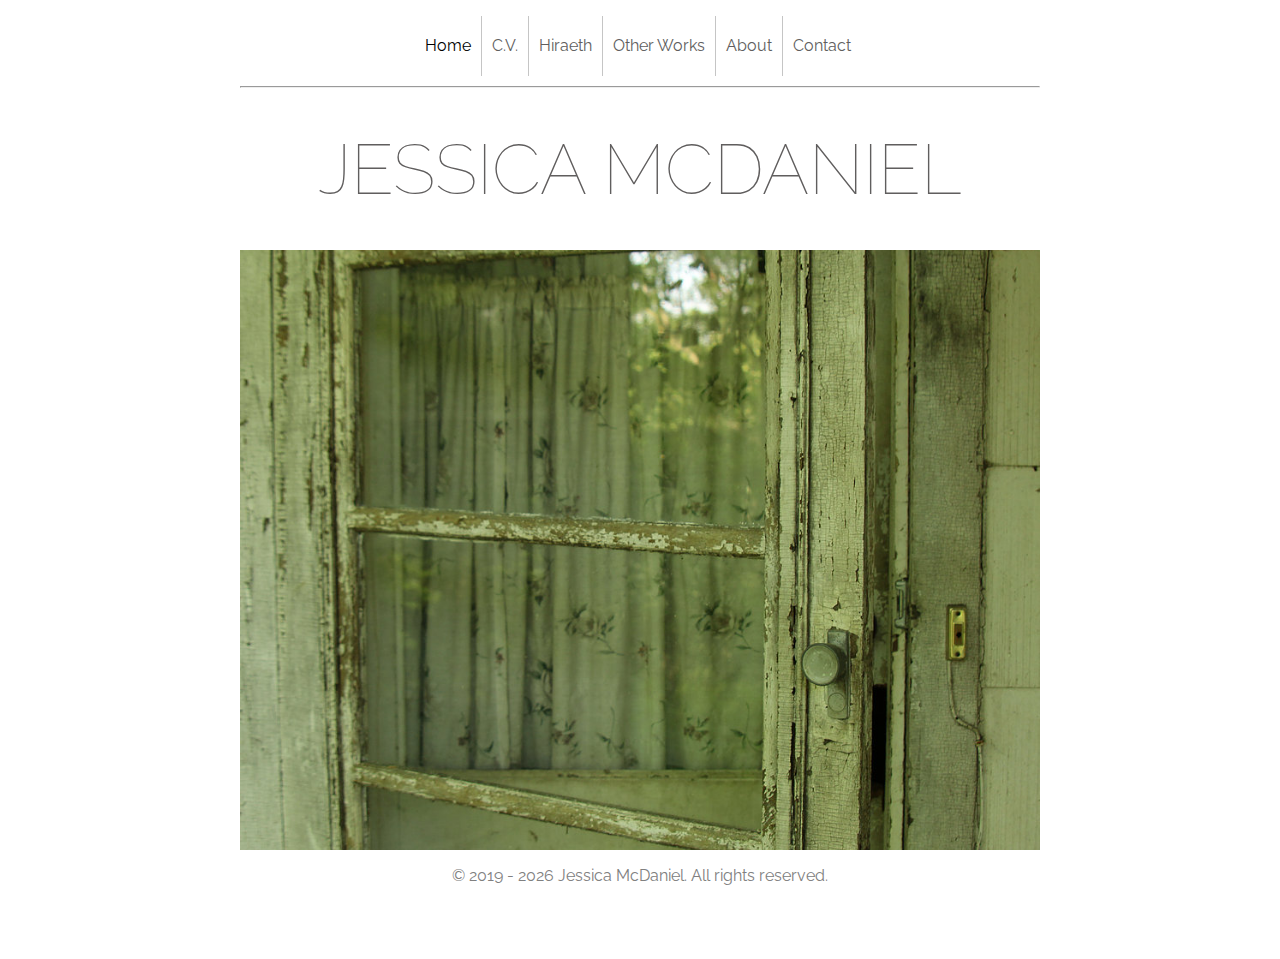
<file: index.html>
<html>
	<head>
		<!-- Created by Jordan Bierman -->
		<!-- jordan.c.bierman@gmail.com -->
		<title>Home | Jessica McDaniel</title>
		<link rel="stylesheet" href="UniversalStyle.css">
		<link href="https://fonts.googleapis.com/css?family=Raleway:100,400&display=swap" rel="stylesheet">
		<script type="text/javascript" src="onLoad.js"></script>
	</head>
	<body style="padding-top: 8px;">
		<div class="content">
			<header>
				<nav>
					<ul class="center">
						<li><a href="index.html" class="currentPage">Home</a></li>
						<li class="leftBorder"><a href="cv.html">C.V.</a></li>
						<li class="leftBorder"><a href="hiraeth.html">Hiraeth</a></li>
						<li class="leftBorder"><a href="otherWorks.html">Other Works</a></li>
						<li class="leftBorder"><a href="about.html">About</a></li>
						<li class="leftBorder"><a href="contact.html">Contact</a></li>
					</ul>
				</nav>
				<hr>
				<h1 class="header">Jessica McDaniel</h1>
			</header>
			<img src="Images/Assets/Doorway.jpg" style="height: 600px; object-fit: cover;">
			<footer>
				<div id="copyright">
				<p>&copy; Jessica McDaniel. All rights reserved.</p>
			</div>
			</footer>	
		</div>
	</body>
</html>
</file>
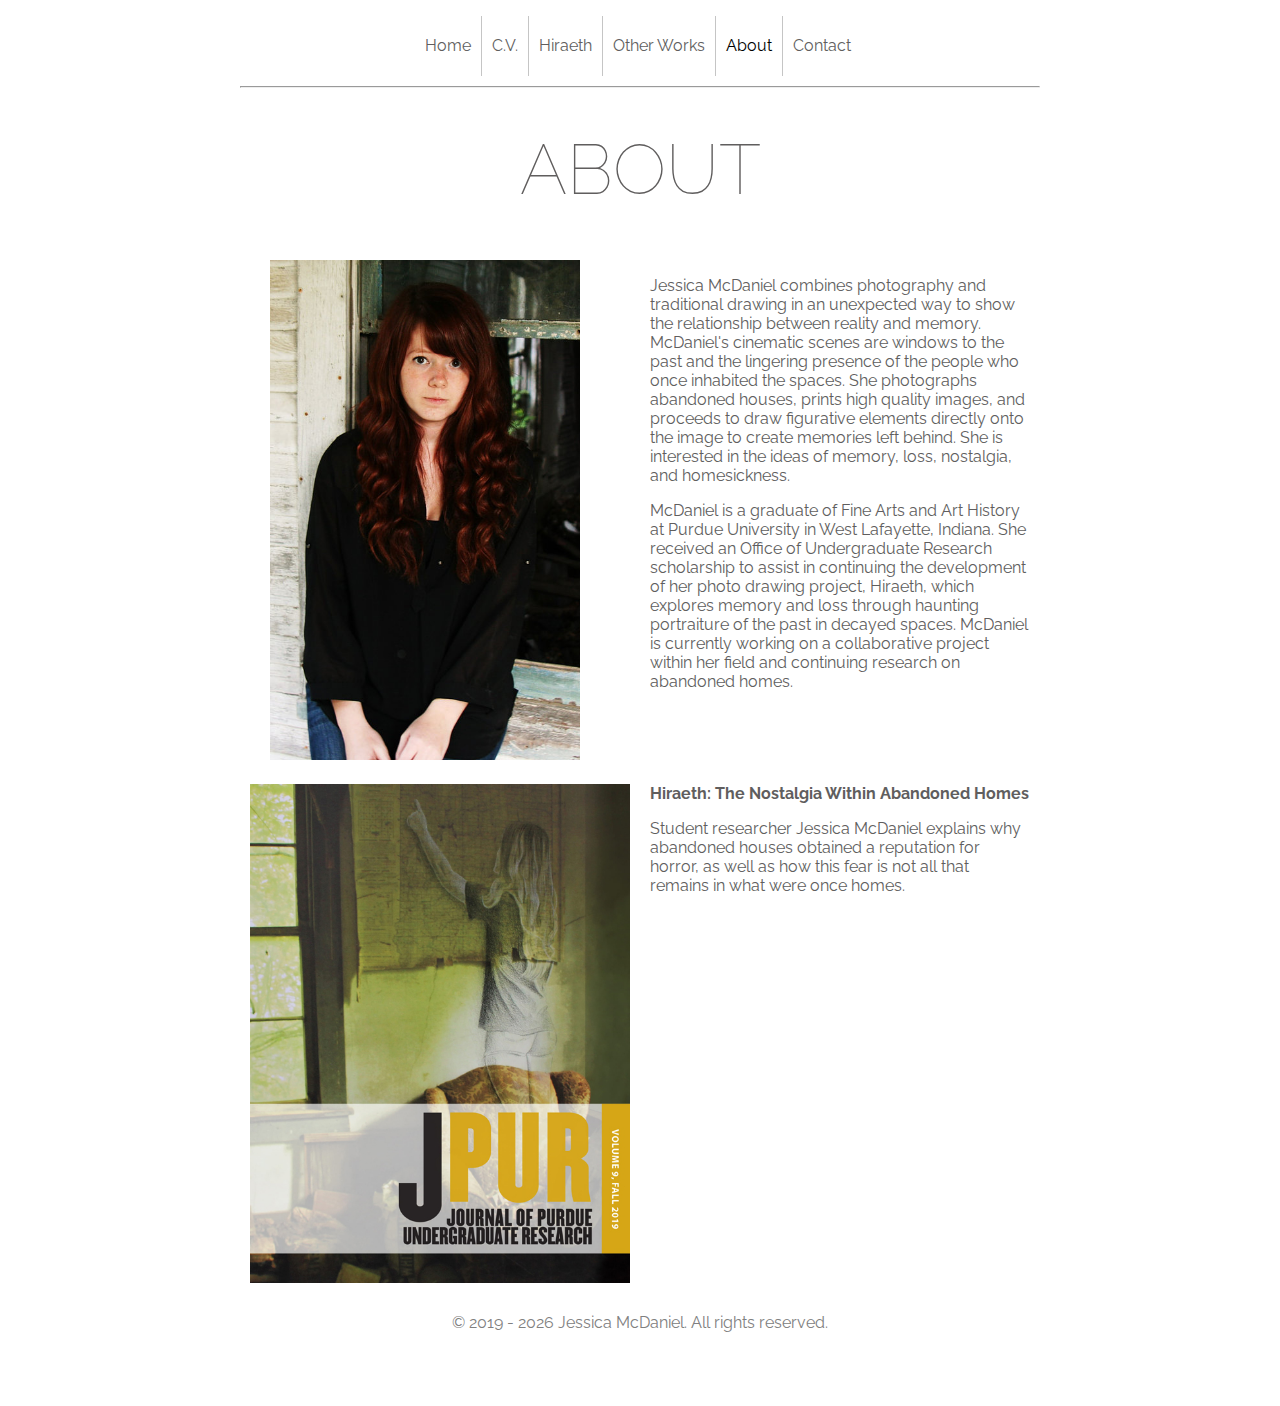
<file: about.html>
<!DOCTYPE html>
<html>
<head>
	<title>About | Jessica McDaniel</title>
	<link rel="stylesheet" href="UniversalStyle.css">
	<link href="https://fonts.googleapis.com/css?family=Raleway:100,400&display=swap" rel="stylesheet">
	<script type="text/javascript" src="onLoad.js"></script>
</head>
<body>
	<div class="content">
		<header>
			<nav>
				<ul class="center">
					<li><a href="index.html">Home</a></li>
					<li class="leftBorder"><a href="cv.html">C.V.</a></li>
					<li class="leftBorder"><a href="hiraeth.html">Hiraeth</a></li>
					<li class="leftBorder"><a href="otherWorks.html">Other Works</a></li>
					<li class="leftBorder"><a href="about.html" class="currentPage">About</a></li>
					<li class="leftBorder"><a href="contact.html">Contact</a></li>
				</ul>
			</nav>
			<hr>
			<h1 class="header">About</h1>
		</header>
		<div class="row">
			<div class="column">
				<img src="Images/Assets/HEADSHOT.jpg" id="aboutSidePicture">
			</div>
			<div class="column">
				<p>Jessica McDaniel combines photography and traditional drawing in an unexpected way to show the relationship between reality and memory. McDaniel's cinematic scenes are windows to the past and the lingering presence of the people who once inhabited the spaces. She photographs abandoned houses, prints high quality images, and proceeds to draw figurative elements directly onto the image to create memories left behind. She is interested in the ideas of memory, loss, nostalgia, and homesickness.</p>
				<p>McDaniel is a graduate of Fine Arts and Art History at Purdue University in West Lafayette, Indiana. She received an Office of Undergraduate Research scholarship to assist in continuing the development of her photo drawing project, Hiraeth, which explores memory and loss through haunting portraiture of the past in decayed spaces. McDaniel is currently working on a collaborative project within her field and continuing research on abandoned homes.</p>
			</div>
		</div>
		<div class="row">
			<div class="column">
				<img src="Images/Assets/JPUR2019 cover-1SM.jpg" alt="JPUR cover">
			</div>
			<div class="column">
				<a href="https://docs.lib.purdue.edu/jpur/vol9/iss1/9/"><strong>Hiraeth: The Nostalgia Within Abandoned Homes</strong></a>
				<br>
				<p>Student researcher Jessica McDaniel explains why abandoned houses obtained a reputation for horror, as well as how this fear is not all that remains in what were once homes.</p>
			</div>
		</div>
		<footer>
			<div id="copyright">
				<p>&copy; Jessica McDaniel. All rights reserved.</p>
			</div>
		</footer>
	</div>
</body>
</html>
</file>
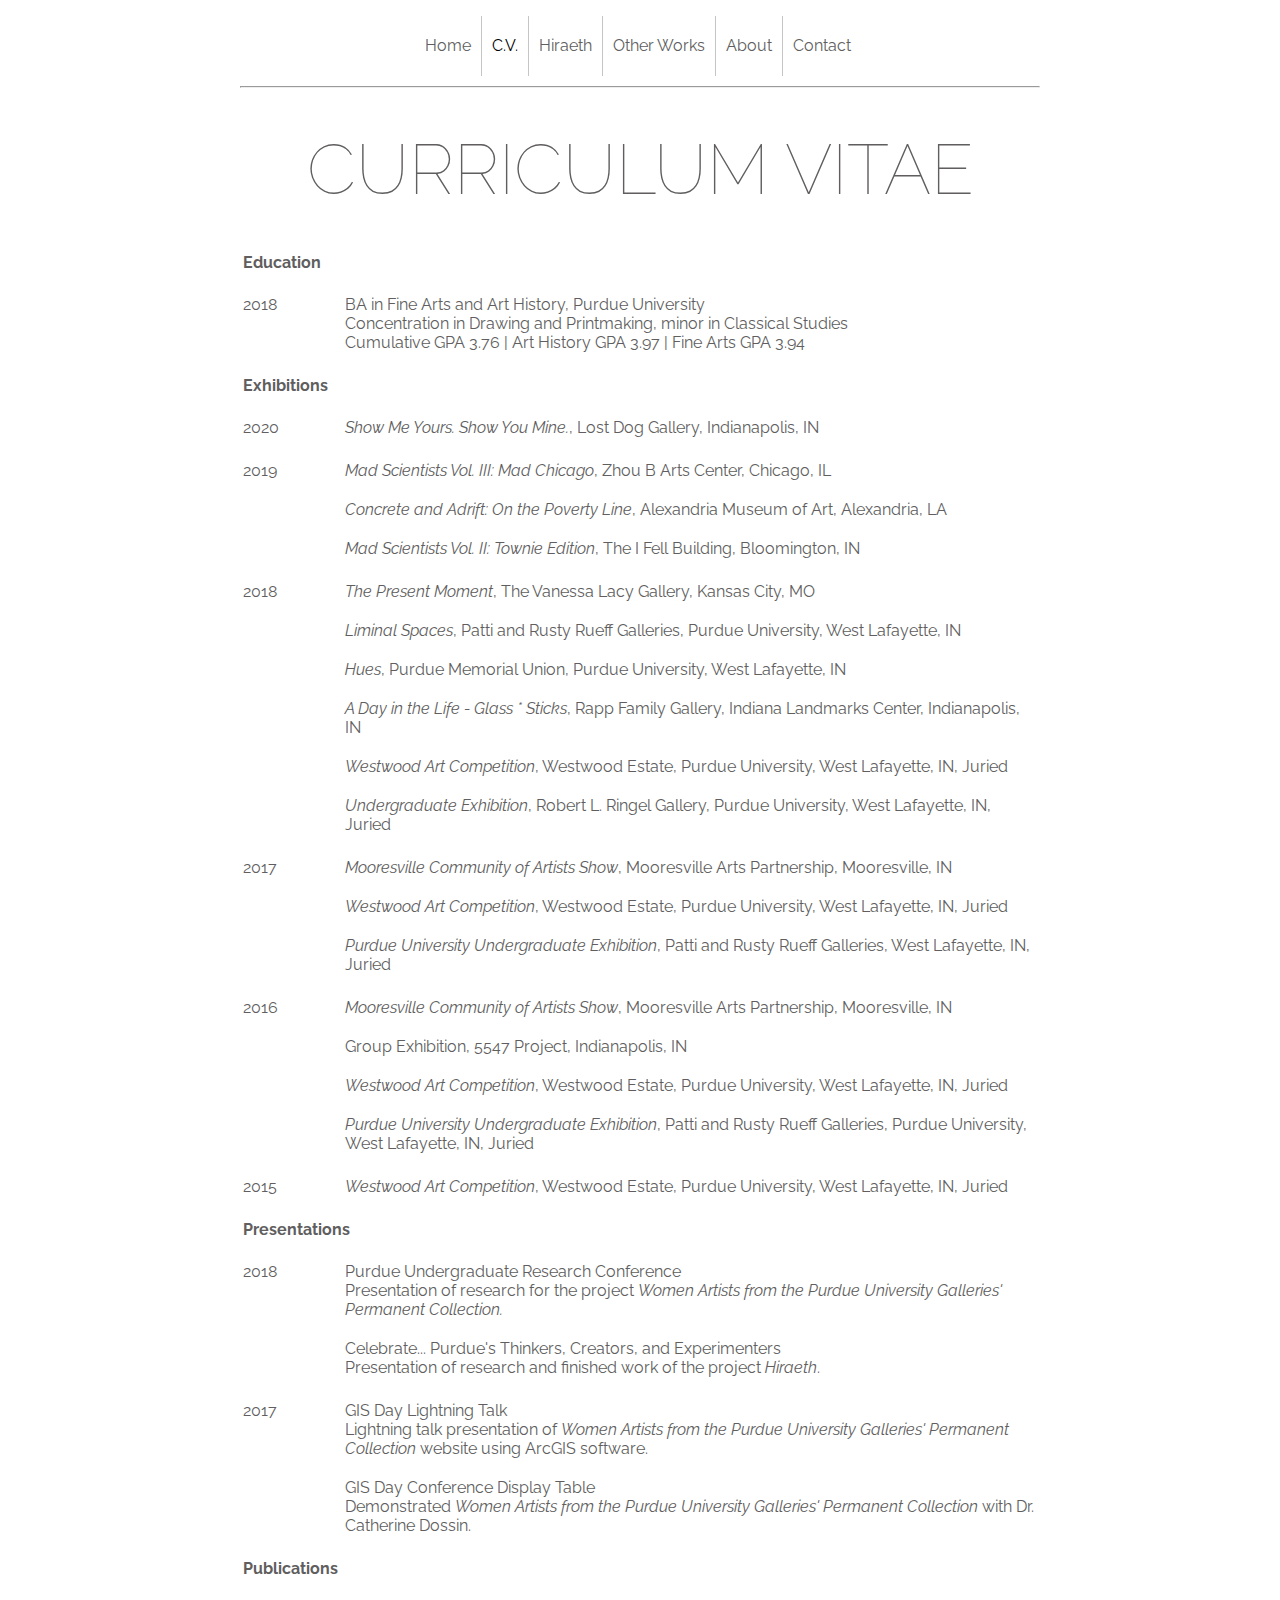
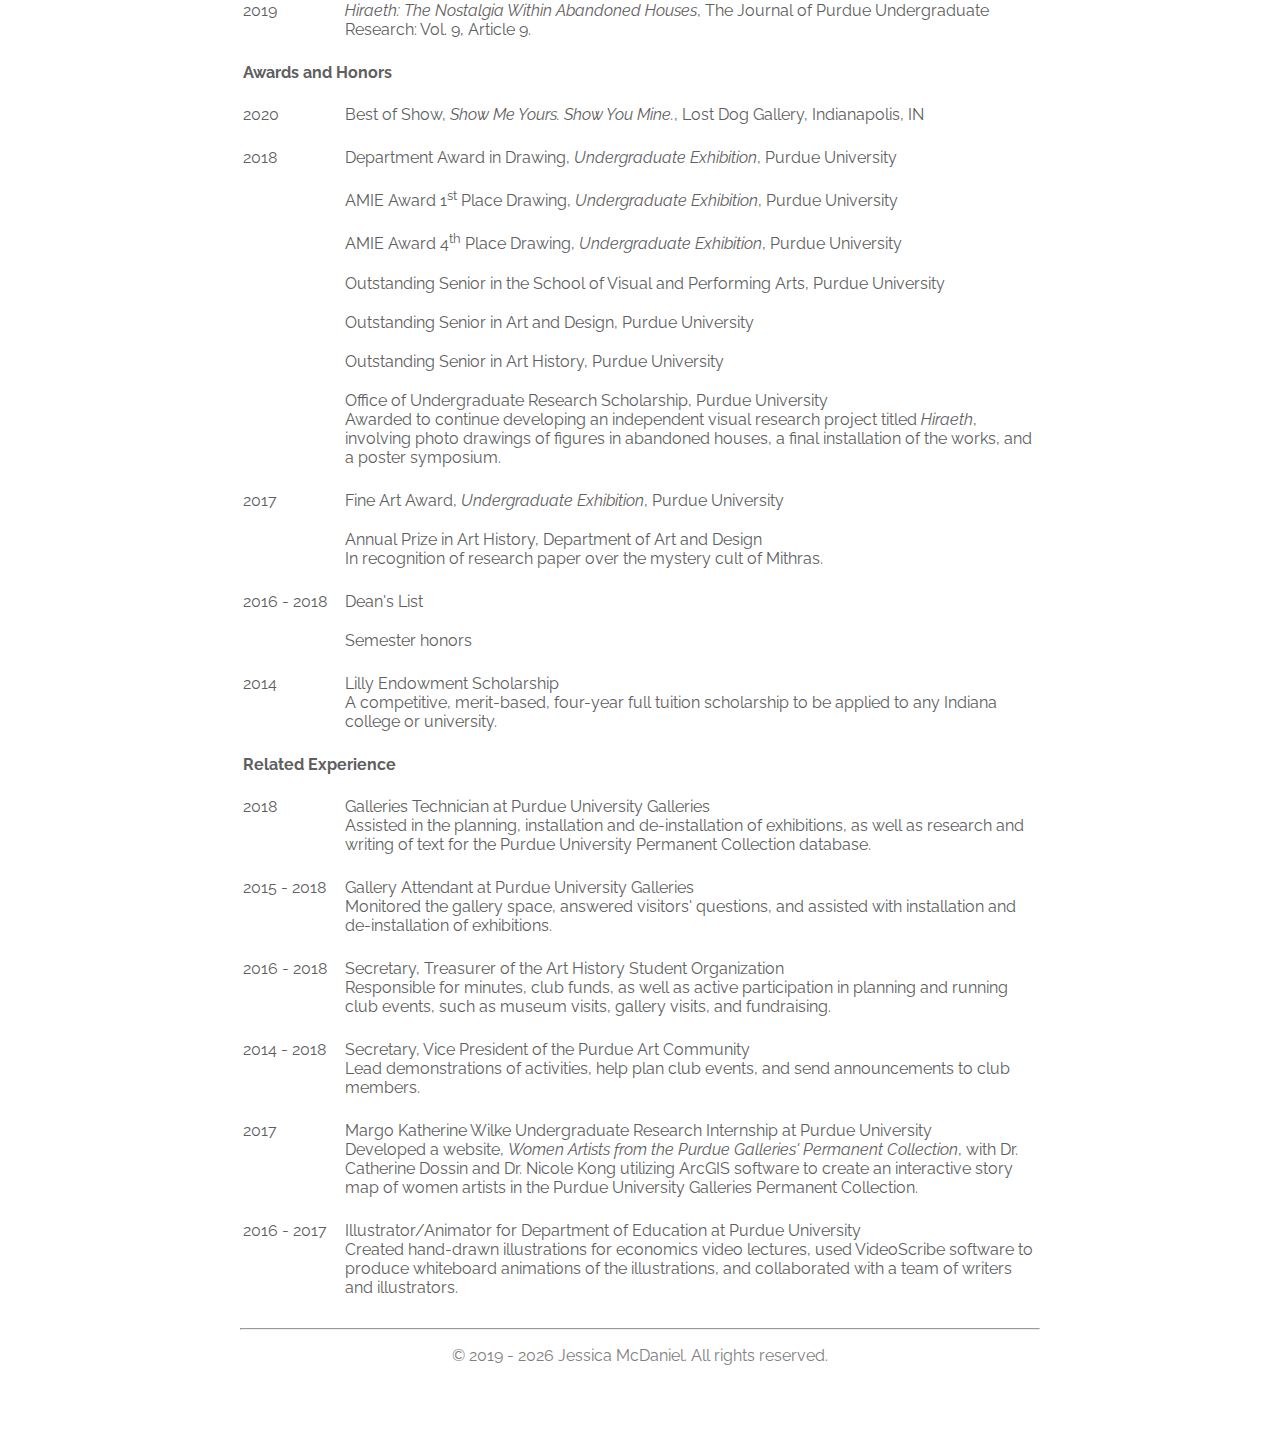
<file: cv.html>
<!DOCTYPE html>
<html>
<head>
	<!-- Created by Jordan Bierman -->
	<!-- jordan.c.bierman@gmail.com -->
	<title>CV | Jessica McDaniel</title>
	<link rel="stylesheet" href="CVStyle.css">
	<link rel="stylesheet" href="UniversalStyle.css">
	<link href="https://fonts.googleapis.com/css?family=Raleway:100,400&display=swap" rel="stylesheet">
	<script type="text/javascript" src="onLoad.js"></script>
</head>
<body>
	<div class="content">
		<header>
			<nav>
				<ul class="center">
					<li><a href="index.html">Home</a></li>
					<li class="leftBorder"><a href="cv.html" class="currentPage">C.V.</a></li>
					<li class="leftBorder"><a href="hiraeth.html">Hiraeth</a></li>
					<li class="leftBorder"><a href="otherWorks.html">Other Works</a></li>
					<li class="leftBorder"><a href="about.html">About</a></li>
					<li class="leftBorder"><a href="contact.html">Contact</a></li>
				</ul>
			</nav>
			<hr>
			<h1 class="header">Curriculum Vitae</h1>
		</header>
		<table>
		<tbody>
			<!-- Education -->
			<tr>
				<th colspan="2">Education</th>
			</tr>
			<tr>
				<td class="cvYear">2018</td>
				<td>
					<div class="together">
						<p>BA in Fine Arts and Art History, Purdue University</p>

						<p>Concentration in Drawing and Printmaking, minor in Classical Studies</p>

						<p>Cumulative GPA 3.76 | Art History GPA 3.97 | Fine Arts GPA 3.94</p> 
					</div>
				</td>
			</tr>
			<!-- Exhibitions -->
			<tr>
				<th colspan="2">Exhibitions</th>
			</tr>
			<tr>
				<td class="cvYear">2020</td>
				<td>
					<p><span class="title">Show Me Yours. Show You Mine.</span>, Lost Dog Gallery, Indianapolis, IN</p>
				</td> 
			</tr>
			<tr>
				<td class="cvYear">2019</td>
				<td>
					<p><span class="title">Mad Scientists Vol. III: Mad Chicago</span>, Zhou B Arts Center, Chicago, IL</p>

					<p><span class="title">Concrete and Adrift: On the Poverty Line</span>, Alexandria Museum of Art, Alexandria, LA</p>

					<p><span class="title">Mad Scientists Vol. II: Townie Edition</span>, The I Fell Building, Bloomington, IN</p>
				</td>
			</tr>
			<tr>
				<td class="cvYear">2018</td>
				<td>
					<p><span class="title">The Present Moment</span>, The Vanessa Lacy Gallery, Kansas City, MO</p>

					<p><span class="title">Liminal Spaces</span>, Patti and Rusty Rueff Galleries, Purdue University, West Lafayette, IN</p>

					<p><span class="title">Hues</span>, Purdue Memorial Union, Purdue University, West Lafayette, IN</p>

					<p><span class="title">A Day in the Life - Glass * Sticks</span>, Rapp Family Gallery, Indiana Landmarks Center, Indianapolis, IN</p>

					<p><span class="title">Westwood Art Competition</span>, Westwood Estate, Purdue University, West Lafayette, IN, Juried</p>

					<p><span class="title">Undergraduate Exhibition</span>, Robert L. Ringel Gallery, Purdue University, West Lafayette, IN, Juried</p>
				</td>
			</tr>
			<tr>
				<td class="cvYear">2017</td>
				<td>
					<p><span class="title">Mooresville Community of Artists Show</span>, Mooresville Arts Partnership, Mooresville, IN</p>

					<p><span class="title">Westwood Art Competition</span>, Westwood Estate, Purdue University, West Lafayette, IN, Juried</p>

					<p><span class="title">Purdue University Undergraduate Exhibition</span>, Patti and Rusty Rueff Galleries, West Lafayette, IN, Juried</p>
				</td>
			</tr>
			<tr>
				<td class="cvYear">2016</td>
				<td>
					<p><span class="title">Mooresville Community of Artists Show</span>, Mooresville Arts Partnership, Mooresville, IN</p>

					<p>Group Exhibition, 5547 Project, Indianapolis, IN</p>

					<p><span class="title">Westwood Art Competition</span>, Westwood Estate, Purdue University, West Lafayette, IN, Juried</p>

					<p><span class="title">Purdue University Undergraduate Exhibition</span>, Patti and Rusty Rueff Galleries, Purdue University, West Lafayette, IN, Juried</p>
				</td>
			</tr>
			<tr>
				<td class="cvYear">2015</td>
				<td>
					<p><span class="title">Westwood Art Competition</span>, Westwood Estate, Purdue University, West Lafayette, IN, Juried</p>
				</td>
			</tr>
			<!-- Presentations -->
			<tr>
				<th colspan="2">Presentations</th>
			</tr>
			<tr>
				<td class="cvYear">2018</td>
				<td>
					<div class="together">
						<p>Purdue Undergraduate Research Conference</p>

						<p>Presentation of research for the project <span class="title">Women Artists from the Purdue University Galleries' Permanent Collection.</span></p>
					</div>
					<div class="together">
						<p>Celebrate... Purdue's Thinkers, Creators, and Experimenters</p>

						<p>Presentation of research and finished work of the project <span class="title">Hiraeth</span>.</p>
					</div>
				</td>
			</tr>
			<tr>
				<td class="cvYear">2017</td>
				<td>
					<div class="together">
						<p>GIS Day Lightning Talk</p>

						<p>Lightning talk presentation of <span class="title">Women Artists from the Purdue University Galleries' Permanent Collection</span> website using ArcGIS software.</p>
					</div>
					<div class="together">
						<p>GIS Day Conference Display Table</p>

						<p>Demonstrated <span class="title">Women Artists from the Purdue University Galleries' Permanent Collection</span> with Dr. Catherine Dossin.</p>
					</div>
				</td>
			</tr>
			<!-- Publications -->
			<tr>
				<th colspan="2">Publications</th>
			</tr>
			<tr>
				<td class="cvYear">2019</td>
				<td>
					<p><span class="title">Hiraeth: The Nostalgia Within Abandoned Houses</span>, The Journal of Purdue Undergraduate Research: Vol. 9, Article 9.</p>
				</td>
			</tr>
			<!-- Awards and Honors -->
			<tr>
				<th colspan="2">Awards and Honors</th>
			</tr>
			<tr>
				<td class="cvYear">2020</td>
				<td>
					<p>Best of Show, <span class="title">Show Me Yours. Show You Mine.</span>, Lost Dog Gallery, Indianapolis, IN</p>
				</td> 
			</tr>
			<tr>
				<td class="cvYear">2018</td>
				<td>
					<p>Department Award in Drawing, <span class="title">Undergraduate Exhibition</span>, Purdue University</p>

					<p>AMIE Award 1<sup>st</sup> Place Drawing, <span class="title">Undergraduate Exhibition</span>, Purdue University</p>

					<p>AMIE Award 4<sup>th</sup> Place Drawing, <span class="title">Undergraduate Exhibition</span>, Purdue University</p>

					<p>Outstanding Senior in the School of Visual and Performing Arts, Purdue University</p>

					<p>Outstanding Senior in Art and Design, Purdue University</p>

					<p>Outstanding Senior in Art History, Purdue University</p>

					<div class="together">
						<p>Office of Undergraduate Research Scholarship, Purdue University</p>

						<p>Awarded to continue developing an independent visual research project titled <span class="title">Hiraeth</span>, involving photo drawings of figures in abandoned houses, a final installation of the works, and a poster symposium.</p>
					</div>
				</td>
			</tr>
			<tr>
				<td class="cvYear">2017</td>
				<td>
					<p>Fine Art Award, <span class="title">Undergraduate Exhibition</span>, Purdue University</p>
					<div class="together">
						<p>Annual Prize in Art History, Department of Art and Design</p>

						<p>In recognition of research paper over the mystery cult of Mithras.</p>
					</div>
				</td>
			</tr>
			<tr>
				<td class="cvYear">2016 - 2018</td>
				<td>
					<p>Dean's List</p>

					<p>Semester honors</p>
				</td>
			</tr>
			<tr>
				<td class="cvYear">2014</td>
				<td>
					<div class="together">
						<p>Lilly Endowment Scholarship</p>

						<p>A competitive, merit-based, four-year full tuition scholarship to be applied to any Indiana college or university.</p>
					</div>
				</td>
			</tr>
			<!-- Related Experience -->
			<tr>
				<th colspan="2">Related Experience</th>
			</tr>
			<tr>
				<td class="cvYear">2018</td>
				<td>
					<div class="together">
						<p>Galleries Technician at Purdue University Galleries</p>

						<p>Assisted in the planning, installation and de-installation of exhibitions, as well as research and writing of text for the Purdue University Permanent Collection database.</p>
					</div>
				</td>
			</tr>
			<tr>
				<td class="cvYear">2015 - 2018</td>
				<td>
					<div class="together">
						<p>Gallery Attendant at Purdue University Galleries</p>

						<p>Monitored the gallery space, answered visitors' questions, and assisted with installation and de-installation of exhibitions.</p>
					</div>
				</td>
			</tr>
			<tr>
				<td class="cvYear">2016 - 2018</td>
				<td>
					<div class="together">
						<p>Secretary, Treasurer of the Art History Student Organization</p>

						<p>Responsible for minutes, club funds, as well as active participation in planning and running club events, such as museum visits, gallery visits, and fundraising.</p>
					</div>
				</td>
			</tr>
			<tr>
				<td class="cvYear">2014 - 2018</td>
				<td>
					<div class="together">
						<p>Secretary, Vice President of the Purdue Art Community</p>

						<p>Lead demonstrations of activities, help plan club events, and send announcements to club members.</p>
					</div>
				</td>
			</tr>
			<tr>
				<td class="cvYear">2017</td>
				<td>
					<div class="together">
						<p>Margo Katherine Wilke Undergraduate Research Internship at Purdue University</p>

						<p>Developed a website, <span class="title">Women Artists from the Purdue Galleries' Permanent Collection</span>, with Dr. Catherine Dossin and Dr. Nicole Kong utilizing ArcGIS software to create an interactive story map of women artists in the Purdue University Galleries Permanent Collection.</p>
					</div>
				</td>
			</tr>
			<tr>
				<td class="cvYear">2016 - 2017</td>
				<td>
					<div class="together">
						<p>Illustrator/Animator for Department of Education at Purdue University</p>

						<p>Created hand-drawn illustrations for economics video lectures, used VideoScribe software to produce whiteboard animations of the illustrations, and collaborated with a team of writers and illustrators.</p>
					</div>
				</td>
			</tr>
		</tbody>
		</table>
		<footer>
			<hr>
			<div id="copyright">
				<p>&copy; Jessica McDaniel. All rights reserved.</p>
			</div>
		</footer>
	</div>
</body>
</html>
</file>
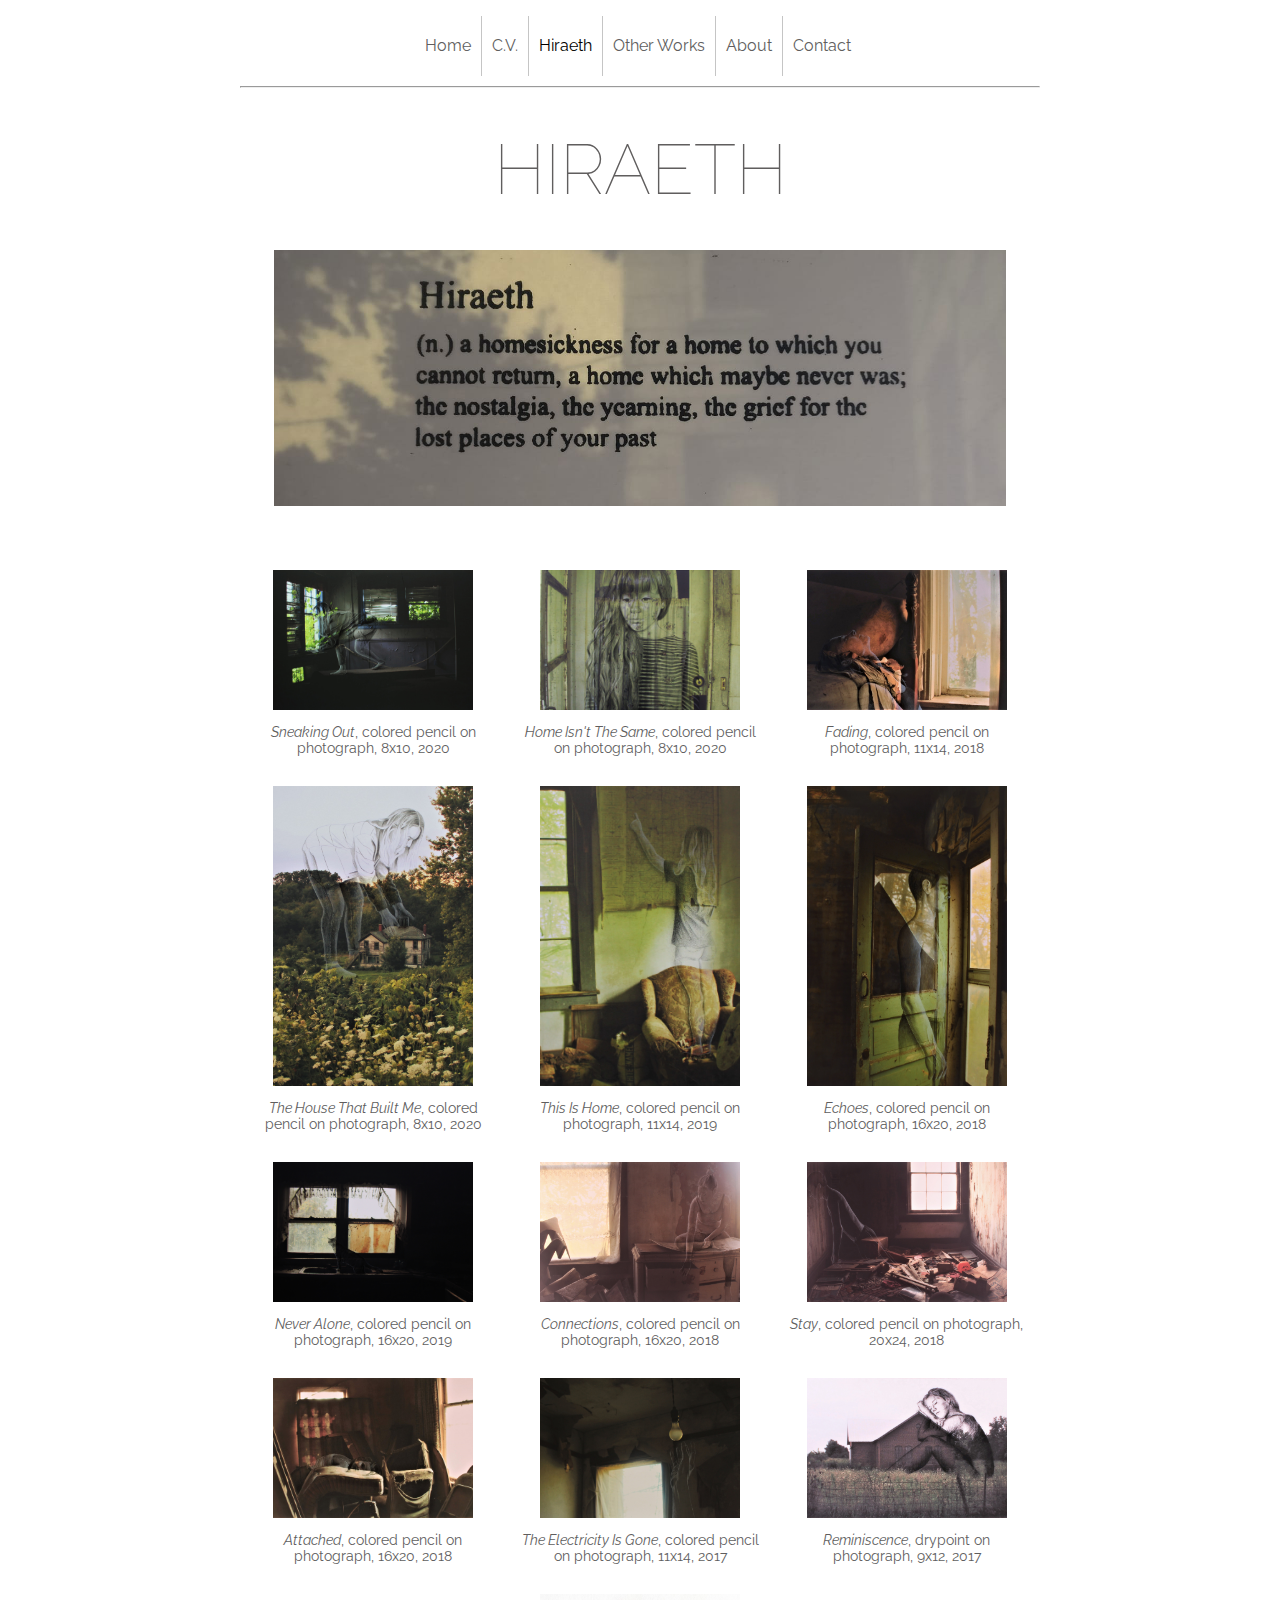
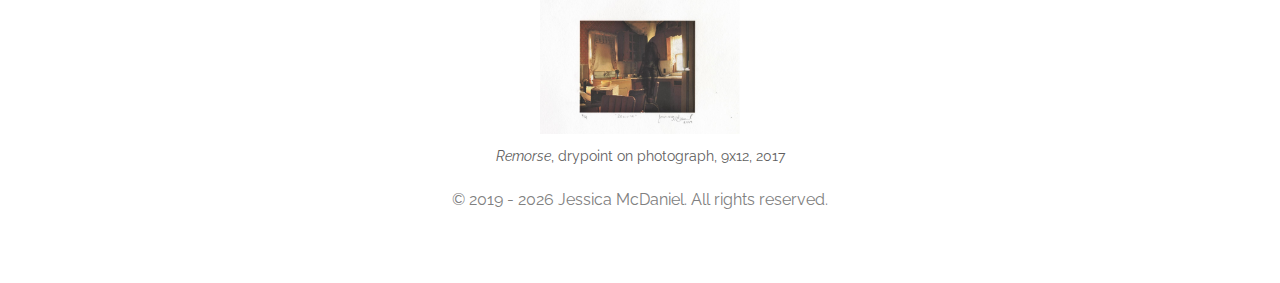
<file: hiraeth.html>
<!DOCTYPE html>
<html>
<head>
	<!-- Created by Jordan Bierman -->
	<!-- jordan.c.bierman@gmail.com -->
	<title>Hiraeth | Jessica McDaniel</title>
	<link rel="stylesheet" href="UniversalStyle.css">
	<link rel="stylesheet" href="gallery.css">
	<link rel="stylesheet" href="spinner.css">
	<link href="https://fonts.googleapis.com/css?family=Raleway:100,400&display=swap" rel="stylesheet">
	<script type="text/javascript" src="onLoad.js"></script>
</head>
<body>
	<div class="content">
		<header>
			<nav>
				<ul class="center">
					<li><a href="index.html">Home</a></li>
					<li class="leftBorder"><a href="cv.html">C.V.</a></li>
					<li class="leftBorder"><a class="currentPage" href="hiraeth.html">Hiraeth</a></li>
					<li class="leftBorder"><a href="otherWorks.html">Other Works</a></li>
					<li class="leftBorder"><a href="about.html">About</a></li>
					<li class="leftBorder"><a href="contact.html">Contact</a></li>
				</ul>
			</nav>
			<hr>
			<h1 class="header">Hiraeth</h1>
		</header>
		<div>
			<img src="Images/Assets/Hiraeth.jpg" class="galleryBanner">
		</div>
		<div id="gallery">
			<div class="row">
				<div class="column">
					<img src="Images/PhotoDrawings/SneakingOutSM.jpg" alt="Sneaking Out">
					<p><span class="title">Sneaking Out</span>, colored pencil on photograph, 8x10, 2020</p>
				</div>
				<div class="column">
					<img src="Images/PhotoDrawings/HomeIsntTheSameSM.jpg" alt="Home Isn't The Same">
					<p><span class="title">Home Isn't The Same</span>, colored pencil on photograph, 8x10, 2020</p>
				</div>
				<div class="column">
					<img src="Images/PhotoDrawings/McDaniel_FadingSM.jpg" alt="Fading">
					<p><span class="title">Fading</span>, colored pencil on photograph, 11x14, 2018</p>
				</div>
			</div>
			<div class="row">
				<div class="column">
					<img class="vertical" src="Images/PhotoDrawings/Finalfinal.jpg" alt="The House That Built Me">
					<p><span class="title">The House That Built Me</span>, colored pencil on photograph, 8x10, 2020</p>
				</div>
				<div class="column">
					<img class="vertical" src="Images/PhotoDrawings/McDaniel_ThisIsHome.jpg" alt="This Is Home">
					<p><span class="title">This Is Home</span>, colored pencil on photograph, 11x14, 2019</p>
				</div>
				<div class="column">
					<img class="vertical" src="Images/PhotoDrawings/McDaniel_Echoes.jpg" alt="Echoes">
					<p><span class="title">Echoes</span>, colored pencil on photograph, 16x20, 2018</p>
				</div>
			</div>
			<div class="row">
				<div class="column">
					<img src="Images/PhotoDrawings/IMG_6248.jpg" alt="Never Alone">
					<p><span class="title">Never Alone</span>, colored pencil on photograph, 16x20, 2019</p>
				</div>
				<div class="column">
					<img src="Images/PhotoDrawings/McDaniel_ConnectionsSM.jpg" alt="Connections">
					<p><span class="title">Connections</span>, colored pencil on photograph, 16x20, 2018</p>
				</div>
				<div class="column">
					<img src="Images/PhotoDrawings/McDaniel_StaySM.jpg" alt="Stay">
					<p><span class="title">Stay</span>, colored pencil on photograph, 20x24, 2018</p>
				</div>
			</div>
			<div class="row">
				<div class="column">
					<img src="Images/PhotoDrawings/McDaniel_AttachedSM.jpg" alt="Attached">
					<p><span class="title">Attached</span>, colored pencil on photograph, 16x20, 2018</p>
				</div>
				<div class="column">
					<img src="Images/PhotoDrawings/McDaniel_TheElectricityisGoneSM.jpg" alt="The Electricity Is Gone">
					<p><span class="title">The Electricity Is Gone</span>, colored pencil on photograph, 11x14, 2017</p>
				</div>
				<div class="column">
					<img src="Images/PhotoDrawings/McDaniel_ReminiscenceSM.jpg" alt="Reminiscence">
					<p><span class="title">Reminiscence</span>, drypoint on photograph, 9x12, 2017</p>
				</div>
			</div>
			<div class="row">
				<div class="column">
					<img src="Images/PhotoDrawings/Remorse_Drypoint_on_photo.jpg" alt="Remorse">
					<p><span class="title">Remorse</span>, drypoint on photograph, 9x12, 2017</p>
				</div>
			</div>
		</div>	
		<footer>
			<div id="copyright">
				<p>&copy; Jessica McDaniel. All rights reserved.</p>
			</div>
		</footer>
	</div>
		<!-- The Modal -->
	<div id="modal" class="modal">
		<span class="close">&times;</span>
		<img class="modal-content" id="modalImage">
		<div id="caption"></div>
	</div>
		<!-- The spinner -->
	<div id="cover">
		<div class="lds-default">
			<div></div><div></div><div></div><div></div><div></div><div></div><div></div><div></div><div></div><div></div><div></div><div></div>
		</div>
	</div>
</body>
</html>
</file>
<file: UniversalStyle.css>
* {
  box-sizing: border-box;
}

a {
	color:#605E5E;
	text-decoration: none;
	-o-transition:.5s;
	-ms-transition:.5s;
	-moz-transition:.5s;
	-webkit-transition:.5s;
	transition:.5s;
}
a:hover {
	color:orange;
}

ul {
	list-style-type:none;
}

nav ul li {
	display: block;
	float: left;
	margin-bottom: 10px;
}
nav ul li a {
	padding: 0 10px;
	height: 60px;
	text-align: center;
	line-height: 60px;
}
nav ul {
	padding-left:175px;
	padding-bottom: 20px;
}

footer {
	padding-bottom: 50px;
}
hr {
	clear: both;
}
.leftBorder {
	border-left: 1px solid rgba(160,160,160,.61);
}
.header {
	font-size: 70px;
	text-align: center;
	margin-top: 40px;
	margin-bottom: 40px;
	font-weight: 100;
	text-transform: uppercase;
}
body {
	font-family: "Raleway", sans-serif;
	color:#605E5E;
}
.content {
	width: 800px;
	margin-left: auto;
	margin-right:auto;
}
img {
	width: 100%;
}
footer p {
	color: grey; 
	text-align: center;
}

#aboutSidePicture {
	width:350px; 
	height: 500px; 
	object-fit: cover; 
	object-position: 0 0; 
	padding: 0 20px;
}

#contactSidePicture {
	width: 350px;
	height: 500px;
	object-fit: cover; 
	padding: 0 20px;
	object-position: 25% 0;
}

.underlined {
	text-decoration: underline;
}

.row {
	display: flex;
	flex-direction: row;
}

.row::after {
	content: "";
	display: table;
	clear: both;
}

.column {
	padding: 10px;
	flex-basis:100%	;
}

.currentPage {
	color: black;
}

i {
	font-size: 2em;
	padding: 5px 0;
}

.linkIconPadding {
	padding-left: 70px;
}

#gallery img {
	width: 200px;
	height: 140px;
	object-fit: cover;  
	margin: 10px auto;
	display: block;
	cursor: pointer;
	transition: .3s;
}

#gallery p {
	font-size:.875em;
	margin-bottom: 0;
	text-align: center;
}

.title {
	font-style: italic;
}

#gallery img:hover {
	opacity: 0.7;
}

#gallery img.vertical {
	width: 200px;
	height: 300px;
	object-fit: cover;
}

.galleryBanner {
	margin-bottom: 40px;
	padding: 0px 34px;
}
</file>
<file: CVStyle.css>
.cvYear {
	vertical-align: top;
	min-width: 100px;
}

th {
	text-align: left;
	padding-bottom: 20px;
}
tr p, .together {
	margin-top: 0px;
	margin-bottom: 20px;
}

.together p {
	margin: 0px;
}
</file>
<file: gallery.css>
/* The Modal (background) */
.modal {
	display: none; /* Hidden by default */
	position: fixed; /* Stay in place */
	z-index: 1; /* Sit on top */
	padding-top: 100px; /* Location of the box */
	left: 0;
	top: 0;
	width: 100%; /* Full width */
	height: 100%; /* Full height */
	overflow: auto; /* Enable scroll if needed */
	background-color: rgb(0,0,0); /* Fallback color */
	background-color: rgba(0,0,0,0.9); /* Black w/ opacity */
}

/* Modal Content (image) */
.modal-content {
	margin: auto;
	display: block;
	width: 80%;
	max-width: 700px;
}

/* Caption of Modal Image */
#caption {
	margin: auto;
	display: block;
	width: 80%;
	max-width: 700px;
	text-align: center;
	color: #ccc;
	padding: 10px 0;
	height: 150px;
}

/* Add Animation */
.modal-content, #caption {  
 /* -webkit-animation-name: fade;
	-webkit-animation-duration: 0.6s;
	animation-name: fade;
	animation-duration: 0.6s;*/
	-webkit-animation: fadein .6s; /* Safari, Chrome and Opera > 12.1 */
			 -moz-animation: fadein .6s; /* Firefox < 16 */
				-ms-animation: fadein .6s; /* Internet Explorer */
				 -o-animation: fadein .6s; /* Opera < 12.1 */
						animation: fadein .6s;
}

@keyframes fadein {
		from { opacity: 0; }
		to   { opacity: 1; }
}

/* Firefox < 16 */
@-moz-keyframes fadein {
		from { opacity: 0; }
		to   { opacity: 1; }
}

/* Safari, Chrome and Opera > 12.1 */
@-webkit-keyframes fadein {
		from { opacity: 0; }
		to   { opacity: 1; }
}

/* Internet Explorer */
@-ms-keyframes fadein {
		from { opacity: 0; }
		to   { opacity: 1; }
}

/* Opera < 12.1 */
@-o-keyframes fadein {
		from { opacity: 0; }
		to   { opacity: 1; }
}

/* The Close Button */
.close {
	position: fixed;
	top: 15px;
	right: 35px;
	color: #f1f1f1;
	font-size: 40px;
	font-weight: bold;
	transition: 0.3s;
}

.close:hover,
.close:focus {
	color: #bbb;
	text-decoration: none;
	cursor: pointer;
}

/* 100% Image Width on Smaller Screens */
@media only screen and (max-width: 700px){
	.modal-content {
		width: 100%;
	}
}
</file>
<file: spinner.css>
/*Credit to loading.io for this code!*/

.lds-default {
	display: block;
	position: relative;
	width: 80px;
	height: 80px;
	top:25%;
	margin: 0 auto;
}
.lds-default div {
	position: absolute;
	width: 6px;
	height: 6px;
	background: grey;
	border-radius: 50%;
	animation: lds-default 1.2s linear infinite;
}
.lds-default div:nth-child(1) {
	animation-delay: 0s;
	top: 37px;
	left: 66px;
}
.lds-default div:nth-child(2) {
	animation-delay: -0.1s;
	top: 22px;
	left: 62px;
}
.lds-default div:nth-child(3) {
	animation-delay: -0.2s;
	top: 11px;
	left: 52px;
}
.lds-default div:nth-child(4) {
	animation-delay: -0.3s;
	top: 7px;
	left: 37px;
}
.lds-default div:nth-child(5) {
	animation-delay: -0.4s;
	top: 11px;
	left: 22px;
}
.lds-default div:nth-child(6) {
	animation-delay: -0.5s;
	top: 22px;
	left: 11px;
}
.lds-default div:nth-child(7) {
	animation-delay: -0.6s;
	top: 37px;
	left: 7px;
}
.lds-default div:nth-child(8) {
	animation-delay: -0.7s;
	top: 52px;
	left: 11px;
}
.lds-default div:nth-child(9) {
	animation-delay: -0.8s;
	top: 62px;
	left: 22px;
}
.lds-default div:nth-child(10) {
	animation-delay: -0.9s;
	top: 66px;
	left: 37px;
}
.lds-default div:nth-child(11) {
	animation-delay: -1s;
	top: 62px;
	left: 52px;
}
.lds-default div:nth-child(12) {
	animation-delay: -1.1s;
	top: 52px;
	left: 62px;
}
@keyframes lds-default {
	0%, 20%, 80%, 100% {
		transform: scale(1);
	}
	50% {
		transform: scale(1.5);
	}
}

#cover {
	background-color: white;
	position: fixed;
	width: 100%;
	height: 100%;
	top:0px;
	left:0px;
	z-index: 1000;
	-o-transition:.5s;
	-ms-transition:.5s;
	-moz-transition:.5s;
	-webkit-transition:.5s;
	transition:.5s;
}
</file>
